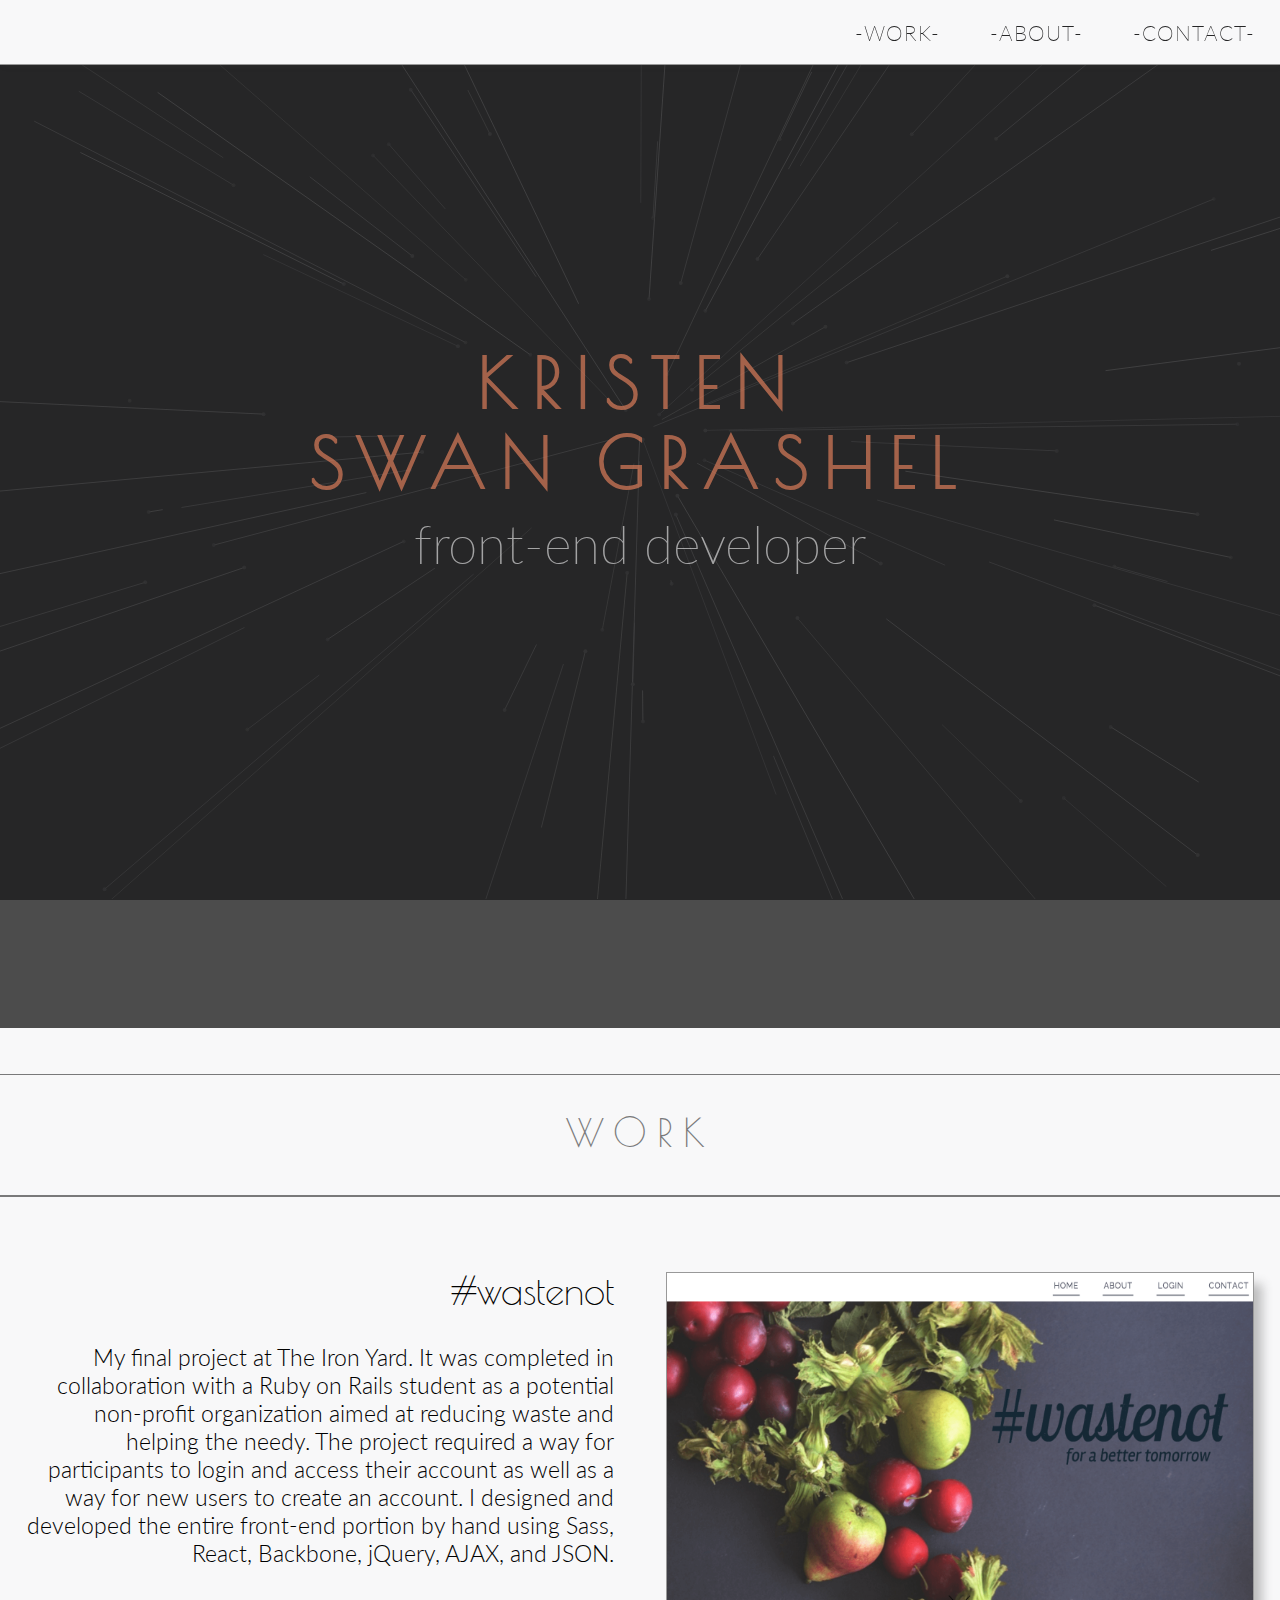
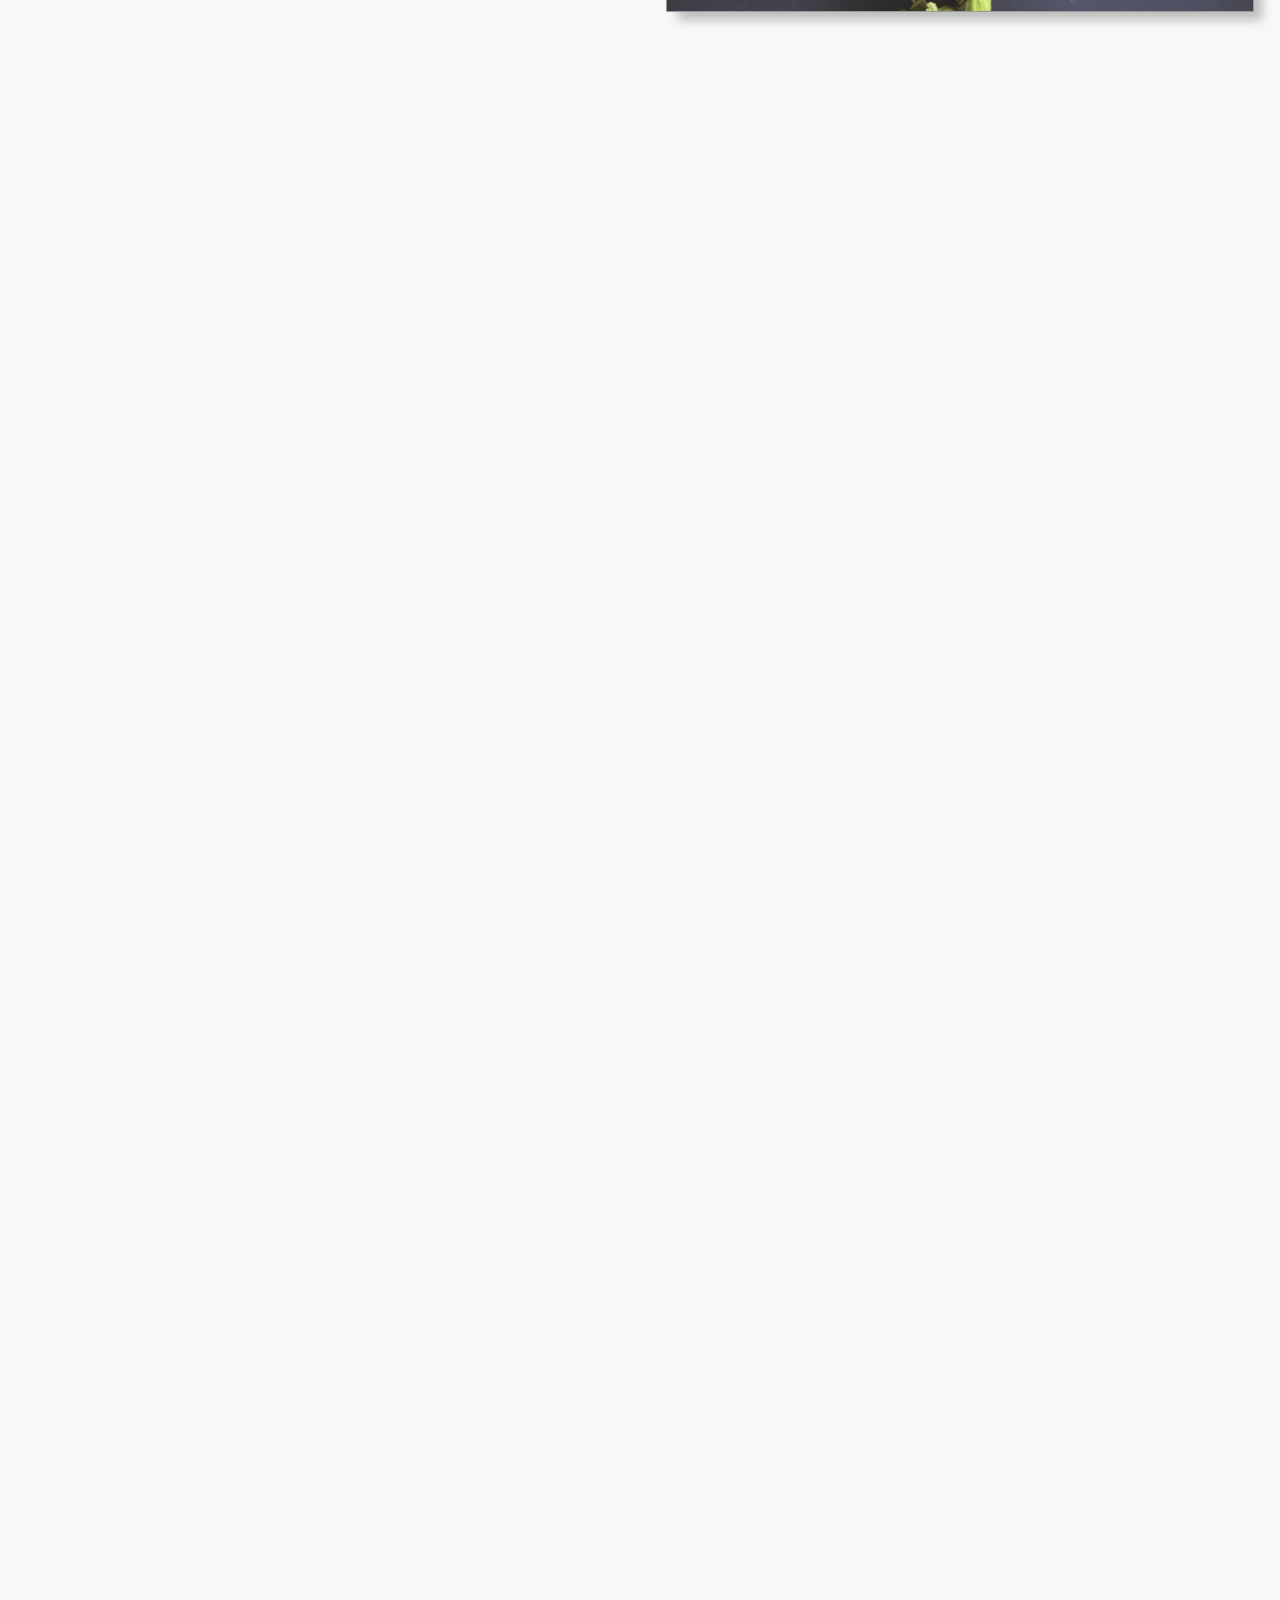
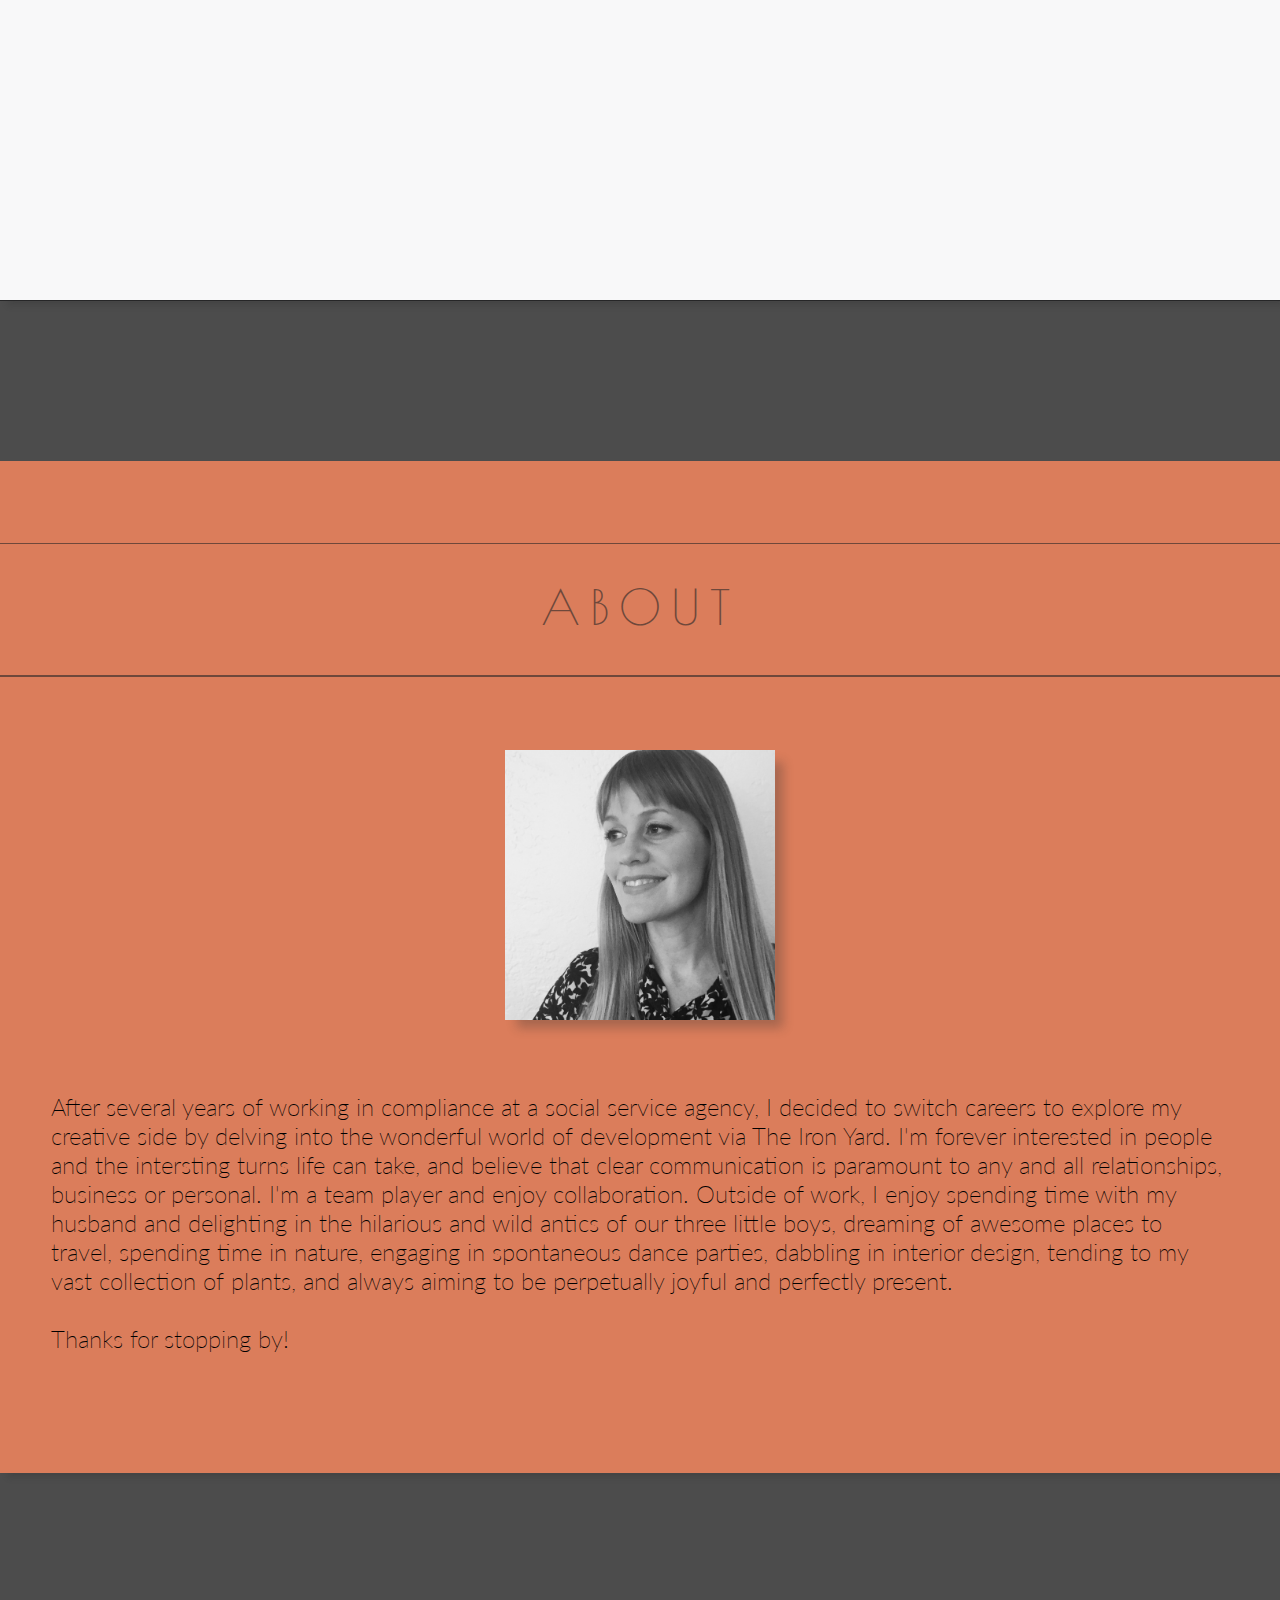
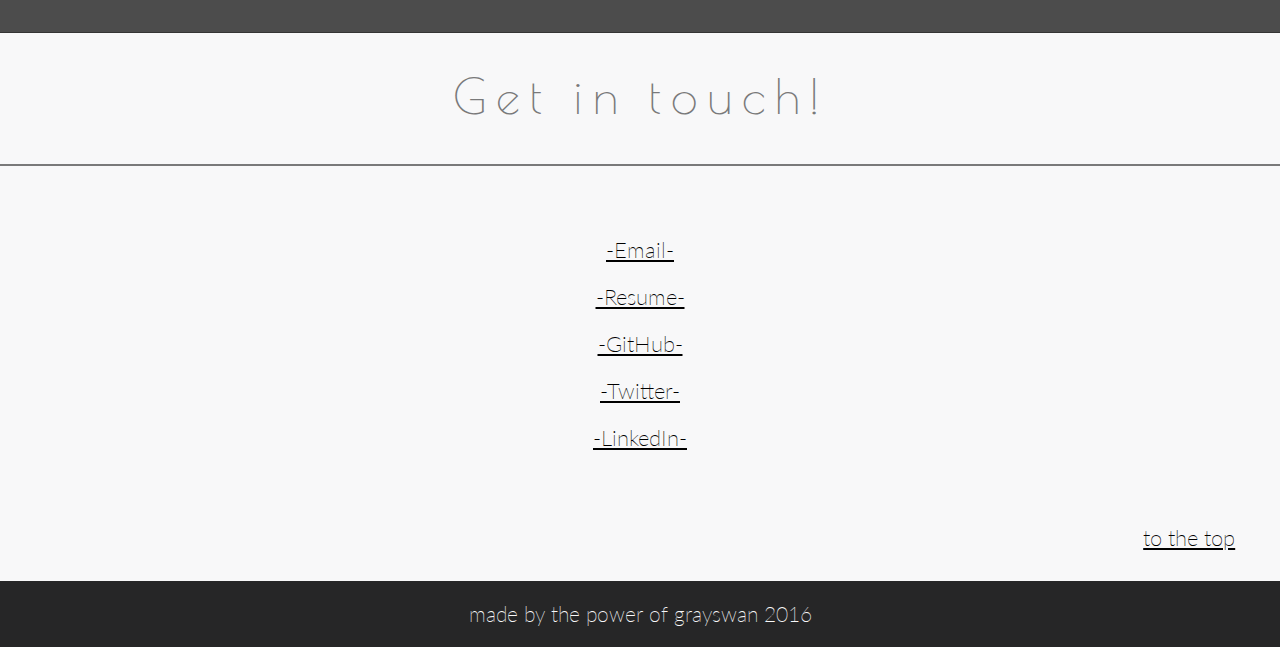
<file: index.html>
<!DOCTYPE html>
<html>
  <head>
    <meta charset="utf-8">
    <meta name="viewport" content="width=device-width, initial-scale=1">
    <title>grayswan | Kristen Swan Grashel</title>
    <link rel="shortcut icon" href="favicon.ico">
    <link rel="stylesheet" href="styles/main.css">
  </head>
  <body>
    <div class="container">
      <div id="large-header" class="large-header">
        <header>
          <ul class="nav">
            <li><a href="#main">-WORK-</a></li>
            <li><a href="#about">-ABOUT-</a></li>
            <li><a href="#contact">-CONTACT-</a></li>
          </ul>
        </header>
        <canvas id="canvas" width="1680" height="260"></canvas>
        <h1 class="main-title">KRISTEN<br>SWAN GRASHEL</h1>
        <h2 class="sub-title">front-end developer</h2>
      </div>
      <main id="main">
        <div id="cbp-so-scroller" class="cbp-so-scroller">
          <div id="work"><h1 class="title">WORK</h1></div>
          <section class="cbp-so-section cbp-so-init cbp-so-animate">
            <article class="cbp-so-side cbp-so-side-left">
              <h2>#wastenot</h2>
              <p>My final project at <a href="https://www.theironyard.com/" target="blank">The Iron Yard</a>. It was completed in collaboration with a Ruby on Rails student as a potential non-profit organization aimed at reducing waste and helping the needy. The project required a way for participants to login and access their account as well as a way for new users to create an account. I designed and developed the entire front-end portion by hand using Sass, React, Backbone, jQuery, AJAX, and JSON. </p>
            </article>
            <figure class="cbp-so-side cbp-so-side-right">
              <a href="http://wastenot.io/" target="blank"><img src="images/wastenot.png" height="400px" width="700px" alt="wastenot"></a>
            </figure>
          </section>
          <section class="cbp-so-section cbp-so-init">
            <figure class="cbp-so-side cbp-so-side-left">
              <a href="http://grayswan.github.io/Octodex/" target="blank"><img src="images/octodex.png" height="400px" width="700px" alt="octodex"></a>
            </figure>
            <article class="cbp-so-side cbp-so-side-right">
              <h2>Ladies of the Octodex</h2>
              <p>This reproduction of the GitHub Octodex site demonstrates responsive design. HTML5 and CSS3.</p>
            </article>
          </section>
          <section class="cbp-so-section cbp-so-init">
            <article class="cbp-so-side cbp-so-side-left">
              <h2>Space Invaders</h2>
              <p>This game was created by coding along with <a href="https://vimeo.com/105955605" target="blank">Mary Rose Cook</a> and adding a little style. HTML5, CSS3. Javascript.</p>
            </article>
            <figure class="cbp-so-side cbp-so-side-right">
              <a href="http://grayswan.github.io/Space-Invaders/" target="blank"><img src="images/space-invaders.png" height="400px" width="700px" alt="space invaders"></a>
            </figure>
          </section>
          <section class="cbp-so-section cbp-so-init">
            <figure class="cbp-so-side cbp-so-side-left">
              <a href="http://grayswan.github.io/Surf/" target="blank"><img src="images/surf.png" height="400px" width="700px" alt="surf and paddle"></a>
            </figure>
            <article class="cbp-so-side cbp-so-side-right">
              <h2>Surf & Paddle</h2>
              <p>A fictitious blog brought to life from a PSD. HTML5, CSS3.</p>
            </article>
          </section>
        </div>
        <!-- <div class=""></div> -->
        <div id="about">
          <div id="about-heading"><h1 class="title">ABOUT</h1></div>
          <img src="images/moi.jpg" height="270px" width="270px" alt="Kristen"/>
          <p>After several years of working in compliance at a social service agency, I decided to switch careers to explore my creative side by delving into the wonderful world of development via <a href="https://www.theironyard.com/" target="blank">The Iron Yard</a>. I'm forever interested in people and the intersting turns life can take, and believe that clear communication is paramount to any and all relationships, business or personal. I'm a team player and enjoy collaboration. Outside of work, I enjoy spending time with my husband and delighting in the hilarious and wild antics of our three little boys, dreaming of awesome places to travel, spending time in nature, engaging in spontaneous dance parties, dabbling in interior design, tending to my vast collection of plants, and always aiming to be perpetually joyful and perfectly present.<br><br><span class="thanks"> Thanks for stopping by!</span></p>
        </div>
        <div id="contact">
          <div id="contact-heading"><h2 class="title">Get in touch!</h2></div>
          <a href="mailto:swan.kristen@gmail.com">-Email-</a>
          <a href="Resume-2016.pdf" target="blank">-Resume-</a>
          <a href="https://github.com/grayswan" target="blank">-GitHub-</a>
          <a href="https://twitter.com/kgrayswan">-Twitter-</a>
          <a id="linkedin" href="https://www.linkedin.com/in/kristen-swan-88b3aa8" target="blank">-LinkedIn-</a>
        </div>
        <div class="to-the-top">
          <a href="#large-header">to the top</a>
        </div>
        <div class="footer">
          <p>made by the power of grayswan 2016</p>
        </div>
        </main>
    </div>
    <script src="js/header.js" charset="utf-8"></script>
    <script src="js/modernizr-custom.js" charset="utf-8"></script>
    <script src="js/cbpScroller.js" charset="utf-8"></script>
    <script src="js/classie.js" charset="utf-8"></script>
    <script>
			new cbpScroller( document.getElementById( 'cbp-so-scroller' ) );
		</script>
  </body>
</html>
</file>
<file: styles/main.css>
@import url(https://fonts.googleapis.com/css?family=Poiret+One|Lato:400,300);.nav li,.sub-title,.title,body{font-weight:200}.cbp-so-section:after,.cbp-so-side:after{clear:both}#about a:link,.nav a{text-decoration:none}*,:after,:before{-webkit-box-sizing:border-box;-moz-box-sizing:border-box;box-sizing:border-box}body,html{font-size:100%;padding:0;margin:0}body{margin:0;font-family:Lato,sans-serif;background-color:#4C4C4C}.main-title,h2{font-family:"Poiret One",cursive}.large-header{position:relative;width:100%;top:0;overflow:hidden;background-size:cover;background-position:center center;border-bottom:1px solid #262627;background-color:#262627}.main-title,.sub-title{position:absolute;padding:0;margin:0;width:100%;text-align:center}.main-title{top:35%;font-size:6em;color:#DB7D5B;opacity:.7;letter-spacing:15px;z-index:100}.sub-title{font-family:Lato,sans-serif;color:#F8F8F9;opacity:.6;font-size:4em;top:60%}header{position:fixed;top:0;width:100%;z-index:150}.nav a,.nav li{position:relative}.nav a{z-index:150;margin:15px;outline:0;letter-spacing:1px;padding:10px;color:#262627;text-shadow:none;-webkit-transition:color .3s;-moz-transition:color .3s;transition:color .3s}.nav a:focus,.nav a:hover{outline:0;color:#DB7D5B}.nav{display:inline-flex;justify-content:flex-end;align-items:center;margin-top:0;width:100%;height:65px;top:0;background-color:#F8F8F9;border-bottom:1px solid #999;box-shadow:2px 4px 4px -2px rgba(50,50,50,.3)}#about,.cbp-so-scroller{box-shadow:6px 6px 6px -2px rgba(50,50,50,.3)}.nav li{display:inline-block;list-style:none;font-size:1.5em}.nav a::after,.nav a::before{position:absolute;left:0;width:100%;height:2px;background:#DB7D5B;content:'';opacity:0;-webkit-transition:opacity .3s,-webkit-transform .3s;-moz-transition:opacity .3s,-moz-transform .3s;transition:opacity .3s,transform .3s}.cbp-so-scroller,main{position:relative}.cbp-so-section:after,.cbp-so-section:before,.cbp-so-side:after,.cbp-so-side:before{content:" ";display:table}.nav a::before{top:0;-webkit-transform:translateY(-10px);-moz-transform:translateY(-10px);transform:translateY(-10px)}.nav a::after{bottom:0;-webkit-transform:translateY(10px);-moz-transform:translateY(10px);transform:translateY(10px)}.nav a:focus::after,.nav a:focus::before,.nav a:hover::after,.nav a:hover::before{opacity:1;-webkit-transform:translateY(0);-moz-transform:translateY(0);transform:translateY(0)}@media screen and (max-width:1440px){.main-title{font-size:5em;top:38%}.sub-title{font-size:3.8em}}@media screen and (max-width:1280px){.main-title{font-size:4.3em;top:38%}.sub-title{font-size:3.3em;top:57%}.nav li{font-size:1.3em}}@media screen and (max-width:1024px){.main-title{font-size:3.8em}.sub-title{font-size:3em;top:57%}}@media screen and (max-width:667px){.main-title,.sub-title{font-size:2.5em}.sub-title{top:63%}.nav{justify-content:center;padding-left:0}.nav li{font-size:1.4em}}@media screen and (max-width:414px){.main-title,.sub-title{font-size:2em}.sub-title{margin-top:-7%}.nav{justify-content:center}.nav li{font-size:1em;padding-right:0;margin-right:0}.nav a{margin:10px}}#work{margin-top:-40px;margin-bottom:50px}.title{font-family:"Poiret One",cursive;text-align:center;font-size:3em;letter-spacing:10px;color:#262627;opacity:.6;border-top:1px solid #262627;border-bottom:2px solid #262627;padding-bottom:40px;padding-top:35px}.cbp-so-scroller{background-color:#F8F8F9;padding-top:100px;padding-bottom:100px;margin-top:10em;overflow:hidden;border-bottom:1px solid #262627}#about img,.cbp-so-side-left img,.cbp-so-side-right img{box-shadow:10px 10px 10px -2px rgba(50,50,50,.3)}.cbp-so-section{margin-bottom:5em}article{height:550px;width:800px}.cbp-so-section h2{font-size:3em;font-weight:300;line-height:1;margin-top:0}.cbp-so-section p{font-size:1.8em;font-weight:300}.cbp-so-section a:link{text-decoration:none;color:#000}.cbp-so-section a:visited{color:#000}#about a:hover,.cbp-so-section a:hover{color:#DB7D5B}#about a:active,#about a:visited,#contact a,#contact a:link,#contact a:visited,.cbp-so-section a:active{color:#000}.cbp-so-side{width:50%;float:left;margin:0;padding:3em 4%;overflow:hidden;min-height:12em;-webkit-transition:-webkit-transform .5s,opacity .5s;-moz-transition:-moz-transform .5s,opacity .5s;transition:transform .5s,opacity .5s}.cbp-so-side-right{text-align:left}.cbp-so-side-left{text-align:right}.cbp-so-side-right img{float:left;border:1px solid #999}.cbp-so-side-left img{float:right;border:1px solid #999}.cbp-so-init .cbp-so-side{opacity:0}.cbp-so-init .cbp-so-side-left{-webkit-transform:translateX(-80px);-moz-transform:translateX(-80px);transform:translateX(-80px)}.cbp-so-init .cbp-so-side-right{-webkit-transform:translateX(80px);-moz-transform:translateX(80px);transform:translateX(80px)}.cbp-so-section.cbp-so-animate .cbp-so-side-left,.cbp-so-section.cbp-so-animate .cbp-so-side-right{-webkit-transform:translateX(0);-moz-transform:translateX(0);transform:translateX(0);opacity:1;-webkit-transition-delay:.2s;-moz-transition-delay:.2s;transition-delay:.2s}@media screen and (min-width:1280px) and (max-width:1440px){.cbp-so-scroller{font-size:80%;margin-top:10em;padding-top:60px}.cbp-so-side{padding:2em 2%;min-height:8em}article{height:500px}.cbp-so-section{margin-bottom:3em}.cbp-so-side img{max-width:100%;height:340px}}@media screen and (max-width:73.5em){.cbp-so-scroller{font-size:75%;margin-top:4em}.cbp-so-side{padding:2em 1.2%}article{height:auto;max-width:100%}.cbp-so-section{margin-bottom:5em}.cbp-so-section h2{margin-top:40px}.cbp-so-side img{max-width:100%;height:270px}}@media screen and (max-width:667px){.title{font-size:28px;padding-bottom:20px;padding-top:20px}#work{margin-top:-30px;margin-bottom:0}.cbp-so-side{width:100%;float:none;padding:3em 2%}.cbp-so-side img{max-width:100%;height:360px}.cbp-so-side-left{text-align:left}}@media screen and (max-width:41.125em){.cbp-so-section,.cbp-so-section h2{margin-bottom:auto}.cbp-so-scroller{padding-top:50px}.cbp-so-side{width:100%;float:none}.cbp-so-side-left{text-align:left}.cbp-so-section h2{font-size:2.3em;margin-top:0}.cbp-so-section p{font-size:1.5em}.cbp-so-side img{max-width:100%;height:240px}.title{font-size:25px;padding-bottom:20px;padding-top:20px}#work{margin-top:-20px;margin-bottom:10px}}#about h2,#linkedin{margin-bottom:1em}#about,#contact{margin-top:10em}#about{display:flex;flex-direction:column;background-color:#DB7D5B}#contact,.to-the-top{background-color:#F8F8F9;display:flex}#about-heading{margin-top:50px}#about img{width:20%
	border: 1px solid #38534F;margin:2.5em auto 3em}#about h2{margin-top:2em;text-align:center;font-size:2.8em}#about p{font-size:1.5em;margin-left:4%;margin-right:4%;margin-bottom:5em}#contact a,.to-the-top a{font-size:1.4em;text-align:center}#about a:link{color:#000}#contact{padding-top:100px;padding-bottom:40px;flex-direction:column}#contact-heading{margin-top:-60px;margin-bottom:20px}#contact a{padding:10px}#contact a:active,#contact a:focus,#contact a:hover{color:#DB7D5B;-webkit-transform:scaleX(1);transform:scaleX(1)}.to-the-top{justify-content:flex-end}.to-the-top a{margin-right:2em;color:#000;padding-bottom:30px}.to-the-top a:link,.to-the-top a:visited{color:#000}.to-the-top a:hover{color:#DB7D5B}.to-the-top a:active{color:#000}.footer{background-color:#262627;color:#F8F8F9;display:flex;justify-content:center;font-size:1.3em;height:100%}@media screen and (min-width:1280px) and (max-width:1440px){#about,#contact{margin-top:10em}#about{padding-top:0}#about h2{font-size:2.5em}#contact{padding-top:20px}}@media screen and (max-width:73.5em){#about{padding-top:50px;margin-top:5em}#about h2,#contact h2{font-size:2.3em}#about p,#contact a{font-size:1.3em}}@media screen and (max-width:667px){#about-heading{margin-top:-30px;margin-bottom:0}#about img{width:200px;height:270px}}@media screen and (max-width:41.125em){#about{padding-top:15px;margin-top:3em}#about-heading{margin-top:20px}#about p{font-size:1.3em;margin-left:6%;margin-right:6%}#about img{width:200px;height:270px}#contact{padding-top:50px;margin-top:3em}#contact-heading{margin-top:-25px}#contact h2{font-size:2em}#contact a,.to-the-top a{font-size:1.2em}.footer{font-size:1.1em}}
</file>
